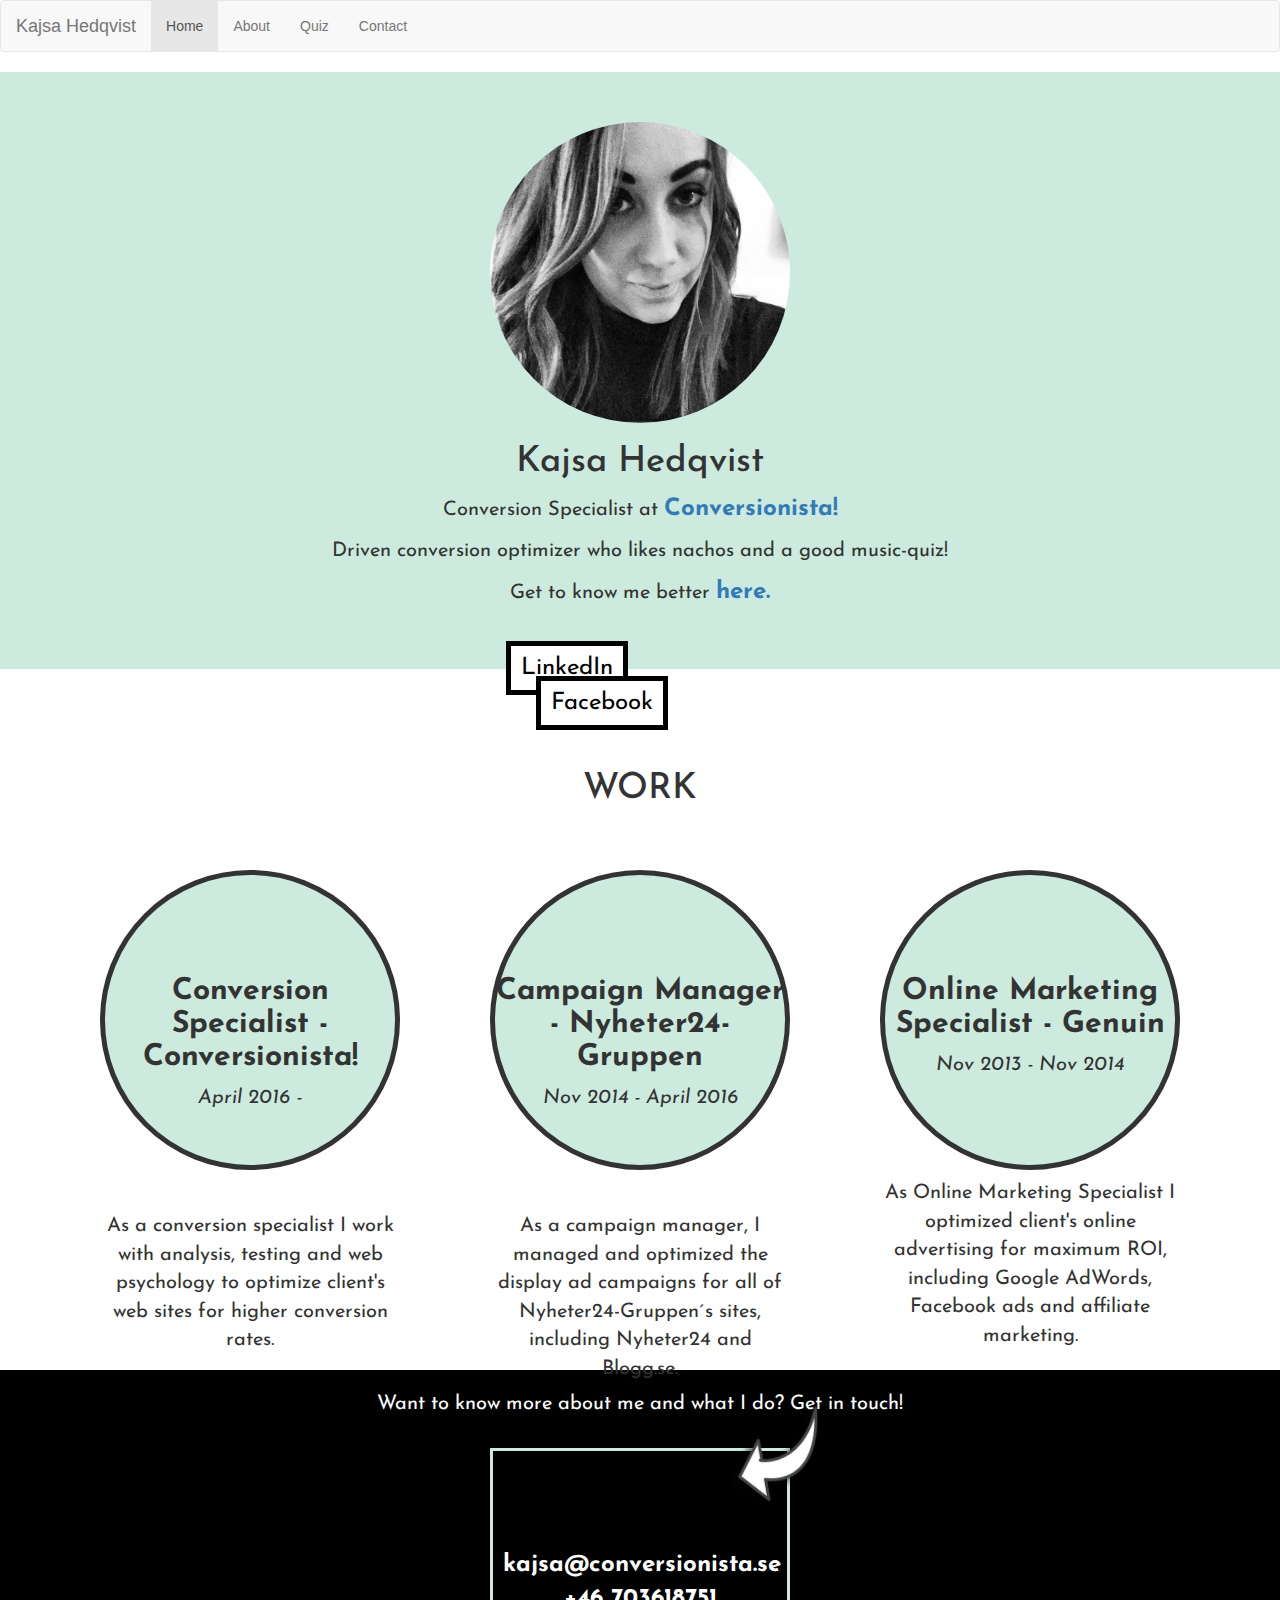
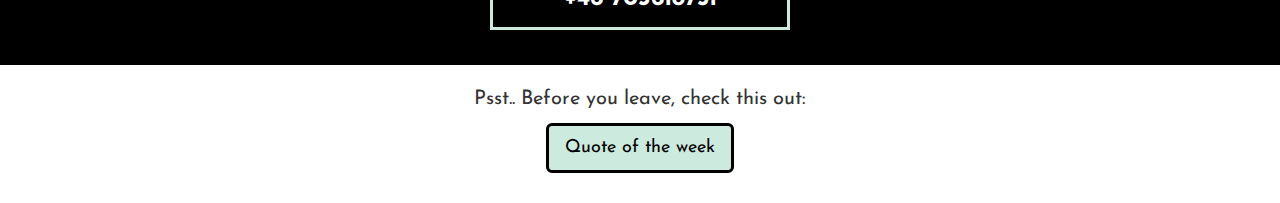
<file: index.html>
<!DOCTYPE html>
<html lang="sv">
	<head>
		<meta charset="UTF-8">
		<meta name="viewport" content="width=device-width, initial-scale=1, minimum-scale=1">
		<title>Kajsa Hedqvist</title>

		<link rel="icon" type="image/png" href="http://images.clipartpanda.com/star-clipart-18548-penta-star-design.png">
		<link rel="apple-touch-icon" href="http://images.clipartpanda.com/star-clipart-18548-penta-star-design.png">

		<link rel="stylesheet" type="text/css" href="normalize.css">
		<link rel="stylesheet" type="text/css" href="https://maxcdn.bootstrapcdn.com/bootstrap/3.3.7/css/bootstrap.min.css">
		<link rel="stylesheet" type="text/css" href="styles.css">
		<link href="https://fonts.googleapis.com/css?family=Josefin+Sans" rel="stylesheet">
	</head>
	<body>
		<nav class="navbar navbar-default">
  			<div class="container-fluid">
    			<div class="navbar-header">
      				<a class="navbar-brand" href="index.html">Kajsa Hedqvist</a>
    			</div>
    		<ul class="nav navbar-nav">
      			<li class="active"><a href="index.html">Home</a></li>
     			<li><a href="about.html">About</a></li>
     			<li><a href="quiz.html">Quiz</a></li>
     			<li><a href="contact.html">Contact</a></li>
    		</ul>
  			</div>
		</nav>
		<div class="green-background">
			<img class="portrait responsive-image" src="bilder-portfolio/kajsa1.png">
			<h1>Kajsa Hedqvist</h1>
			<p>Conversion Specialist at <a class="bigger-textlink" href="http://www.conversionista.se" target="_blank">Conversionista!</a></p>

			<p>Driven conversion optimizer who likes nachos and a good music-quiz!</p> 
			<p>Get to know me better <a class="bigger-textlink" href="about.html">here.</p>
			<!--<p><b>I like to:</p></b>
			<div class="regular-list"><ul class="checkmark">
				<li>Analyze</li>
				<li>Optimize</li>
				<li>Test</li>
			</ul></div>-->
		</div>
		<div class="contact-social">
			<a class="link-button linkedin" href="https://www.linkedin.com/in/kajsa-hedqvist-637a5567/" target="_blank">LinkedIn</a>
			<a class="link-button facebook" href="https://www.facebook.com/kajsa.hedqvist" target="_blank">Facebook</a>
		</div>
		<h1>WORK</h1>
	<div class="container">
		<div class="row">
			<div class="col-sm-4">
				<div class="work-circle">
					<h2 class="work-title">Conversion Specialist - Conversionista!</h2>
					<p class="work-period">April 2016 - </p>
					<p class="work-description">As a conversion specialist I work with analysis, testing and web psychology to optimize client's web sites for higher conversion rates.</p>
				</div>
			</div>
			<div class="col-sm-4">
				<div class="work-circle">
					<h2 class="work-title">Campaign Manager - Nyheter24-Gruppen</h2>
					<p class="work-period">Nov 2014 - April 2016</p>
					<p class="work-description">As a campaign manager, I managed and optimized the display ad campaigns for all of Nyheter24-Gruppen´s sites, including Nyheter24 and Blogg.se. </p>
				</div>
			</div>
			<div class="col-sm-4">
				<div class="work-circle">
					<h2 class="work-title">Online Marketing Specialist - Genuin</h2>
					<p class="work-period">Nov 2013 - Nov 2014</p>
					<p class="work-description">As Online Marketing Specialist I optimized client's online advertising for maximum ROI, including Google AdWords, Facebook ads and affiliate marketing.</p>
				</div>
			</div>
		</div>
	</div>
<div class="grey-background">
			<p class="contact-text">Want to know more about me and what I do? Get in touch!</p>
			<img class="arrow" src="bilder-portfolio/white-curved-arrow-right1.png">
			<div class="contact-info">
				<a class="contact-link-home" href="mailto:kajsa@conversionista.se?Subject=Hello" target="_top">kajsa@conversionista.se</a><br>
				<a class="contact-link-home" href="tel:+46703618751">+46 703618751</a>
			</div>
</div>
			<!--<div class="container">
				<button onclick="buttonAlert()" type="button" class="btn btn-success">Click me!</button>
			</div>-->
			<!-- Trigger the modal with a button -->
	<p>Psst.. Before you leave, check this out:</p>
	<button type="button" class="btn btn-info btn-lg" data-toggle="modal" data-target="#myModal">Quote of the week</button>

	<!-- Modal -->
	<div id="myModal" class="modal fade" role="dialog">
	  <div class="modal-dialog">

	    <!-- Modal content-->
	    <div class="modal-content">
	      <div class="modal-header">
	        <button type="button" class="close" data-dismiss="modal">&times;</button>
	        <h4 class="modal-title">Quote of the week</h4>
	      </div>
	      <div class="modal-body">
	        <p>"Du er ikke alene!"</p>
	        <img class="modal-image" src="bilder-portfolio/heart-transparent.png"
	      </div>
	      <div class="modal-footer">
	        <button type="button" class="btn btn-default" data-dismiss="modal">Got it!</button>
	      </div>
	    </div>
	  </div>
	</div>

	<script src="https://ajax.googleapis.com/ajax/libs/jquery/3.1.1/jquery.min.js"></script>
	<script src="https://maxcdn.bootstrapcdn.com/bootstrap/3.3.7/js/bootstrap.min.js" integrity="sha384-Tc5IQib027qvyjSMfHjOMaLkfuWVxZxUPnCJA7l2mCWNIpG9mGCD8wGNIcPD7Txa" crossorigin="anonymous"></script>
	<script src="script.js" type="text/javascript"></script>
	</body>
</html>
</file>
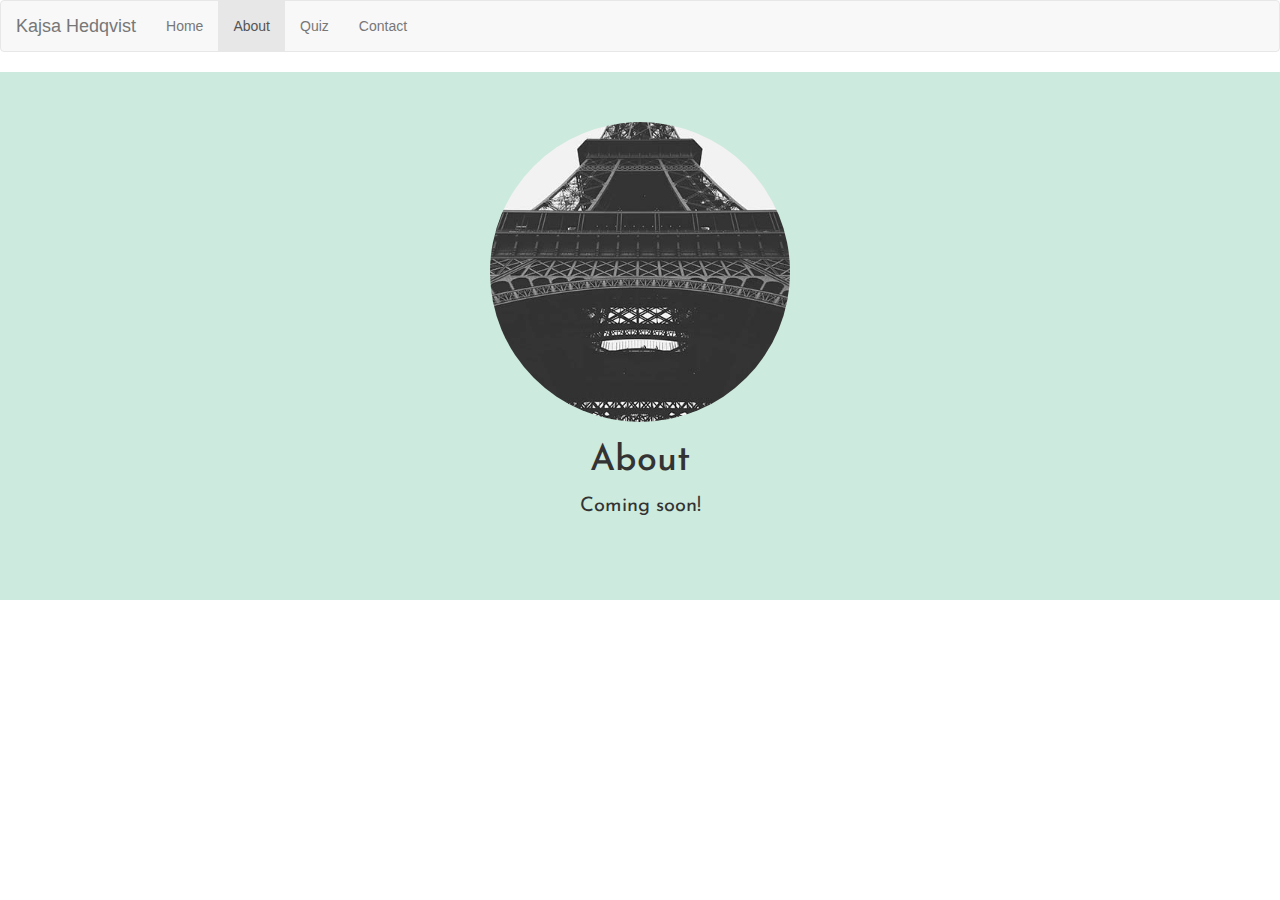
<file: about.html>
<!DOCTYPE html>
<html lang="sv">
	<head>
		<meta charset="UTF-8">
		<meta name="viewport" content="width=device-width, initial-scale=1, minimum-scale=1">
		<title>Kajsa Hedqvist</title>

		<link rel="icon" type="image/png" href="http://images.clipartpanda.com/star-clipart-18548-penta-star-design.png">
		<link rel="apple-touch-icon" href="http://images.clipartpanda.com/star-clipart-18548-penta-star-design.png">
		
		<link rel="stylesheet" type="text/css" href="normalize.css">
		<link rel="stylesheet" type="text/css" href="https://maxcdn.bootstrapcdn.com/bootstrap/3.3.7/css/bootstrap.min.css">
		<link rel="stylesheet" type="text/css" href="styles.css">
		<link href="https://fonts.googleapis.com/css?family=Josefin+Sans" rel="stylesheet">
	</head>
	<body>
		<nav class="navbar navbar-default">
  			<div class="container-fluid">
    			<div class="navbar-header">
      				<a class="navbar-brand" href="index.html">Kajsa Hedqvist</a>
    			</div>
    		<ul class="nav navbar-nav">
      			<li><a href="index.html">Home</a></li>
     			<li class="active"><a href="about.html">About</a></li>
     			<li><a href="quiz.html">Quiz</a></li>
     			<li><a href="contact.html">Contact</a></li>
    		</ul>
  			</div>
		</nav>
		<div class="green-background">
			<img class="portrait responsive-image" src="exempelbilder/bild3-square.jpg">
			<h1>About</h1>
			<p>Coming soon!</p><br>
		</div>
		<script src="https://maxcdn.bootstrapcdn.com/bootstrap/3.3.7/js/bootstrap.min.js" integrity="sha384-Tc5IQib027qvyjSMfHjOMaLkfuWVxZxUPnCJA7l2mCWNIpG9mGCD8wGNIcPD7Txa" crossorigin="anonymous"></script>
	</body>
</html>
</file>
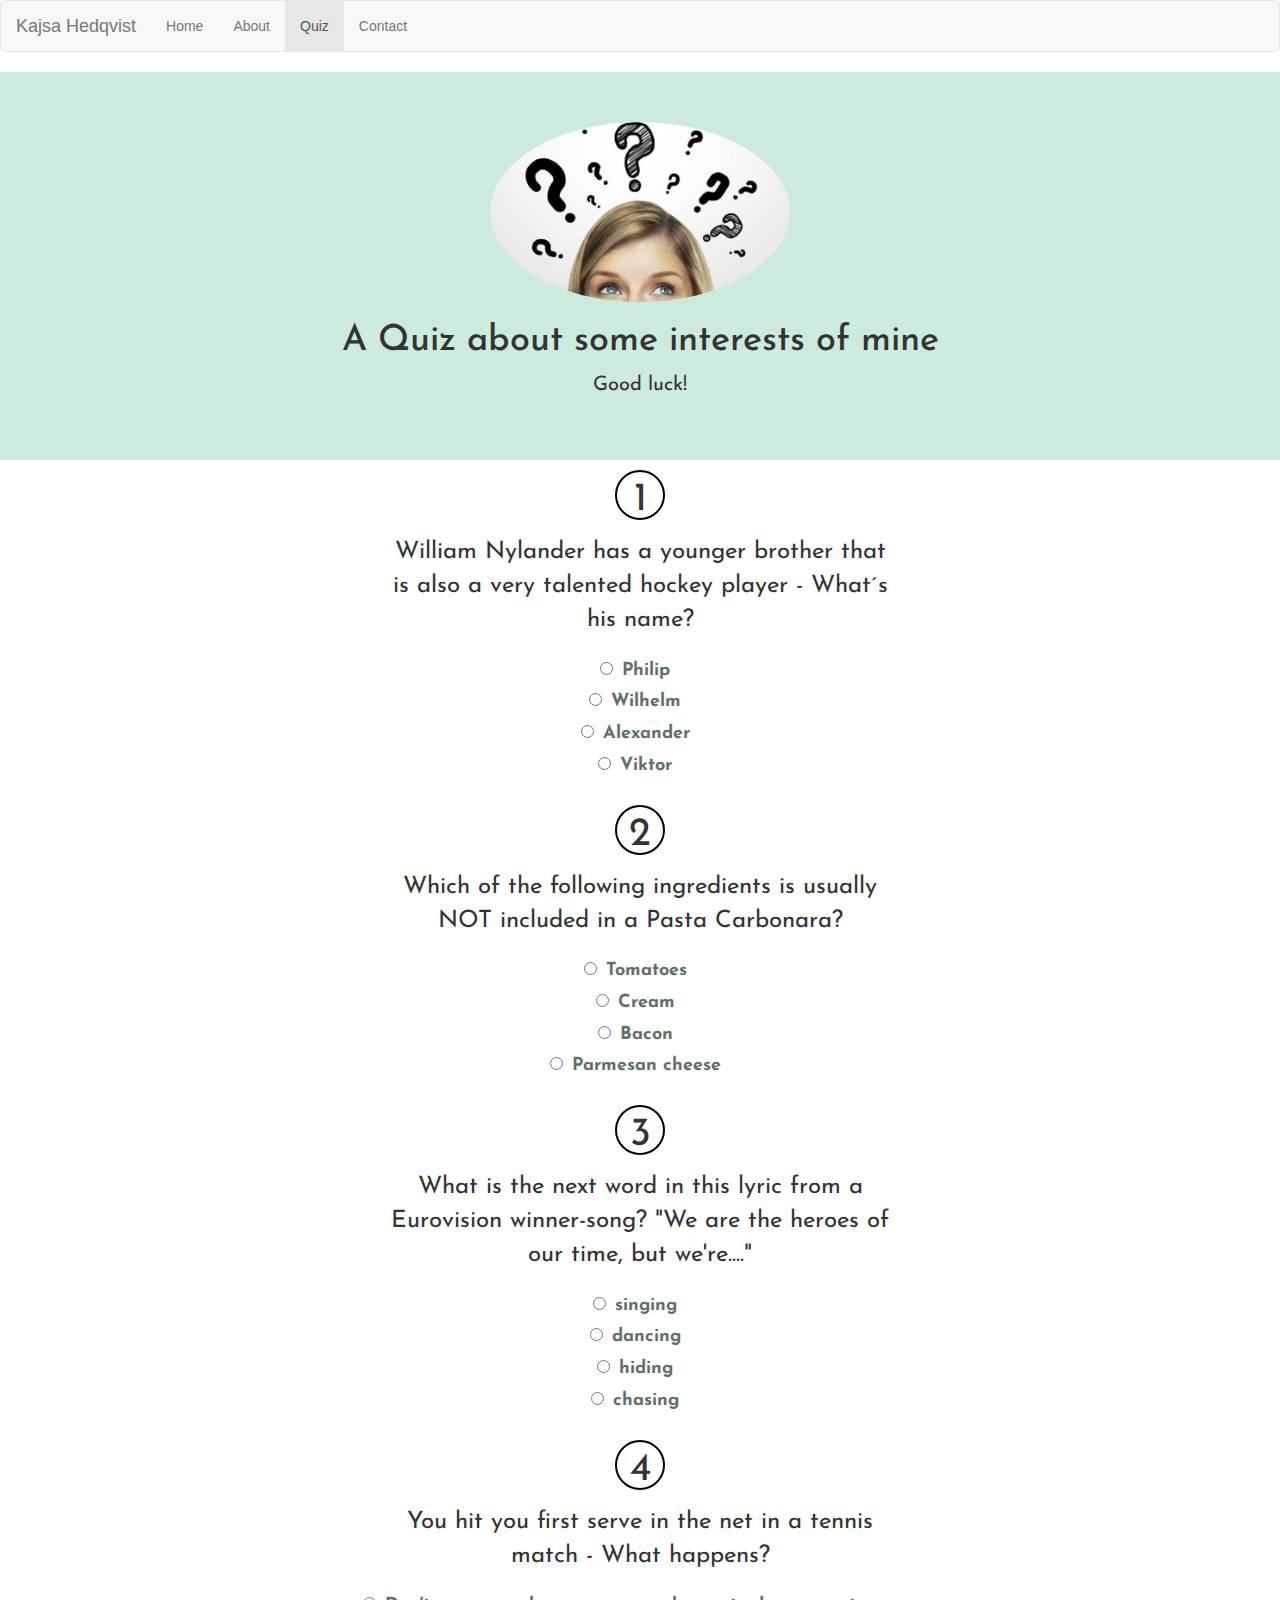
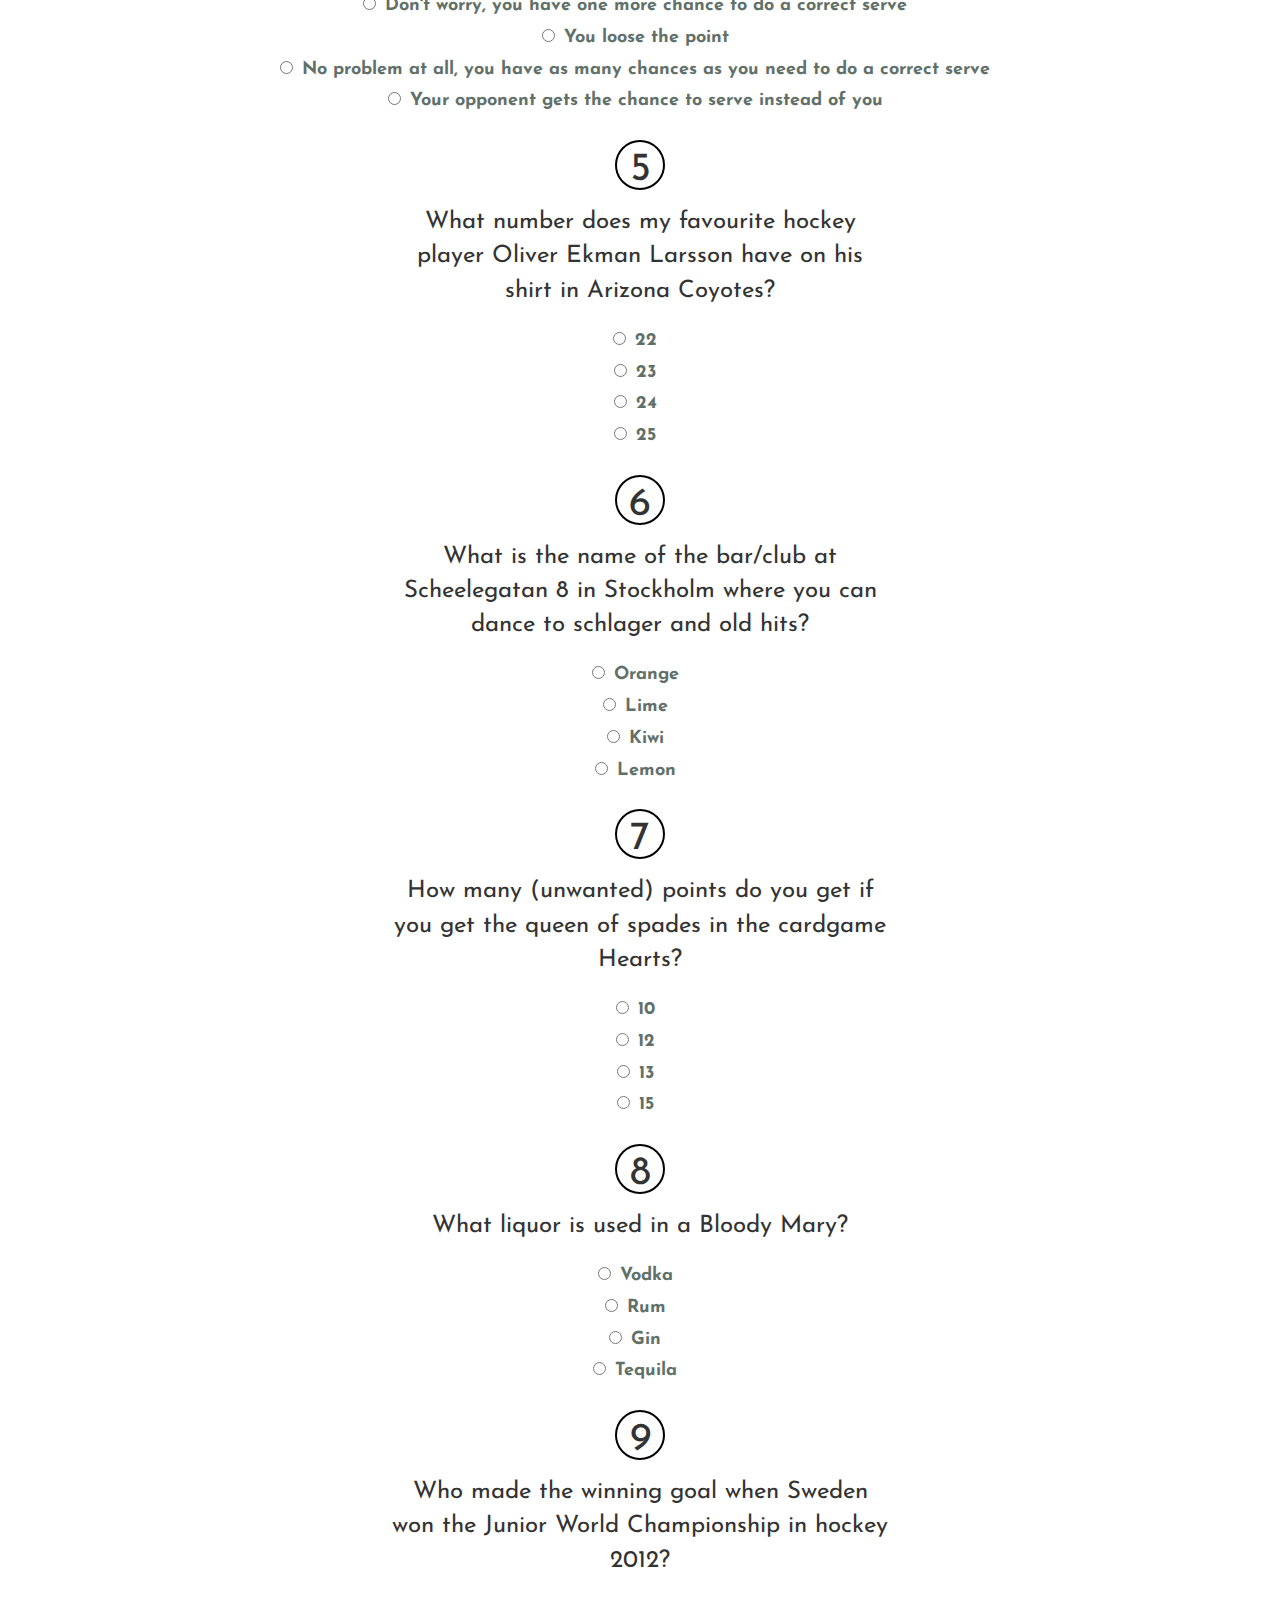
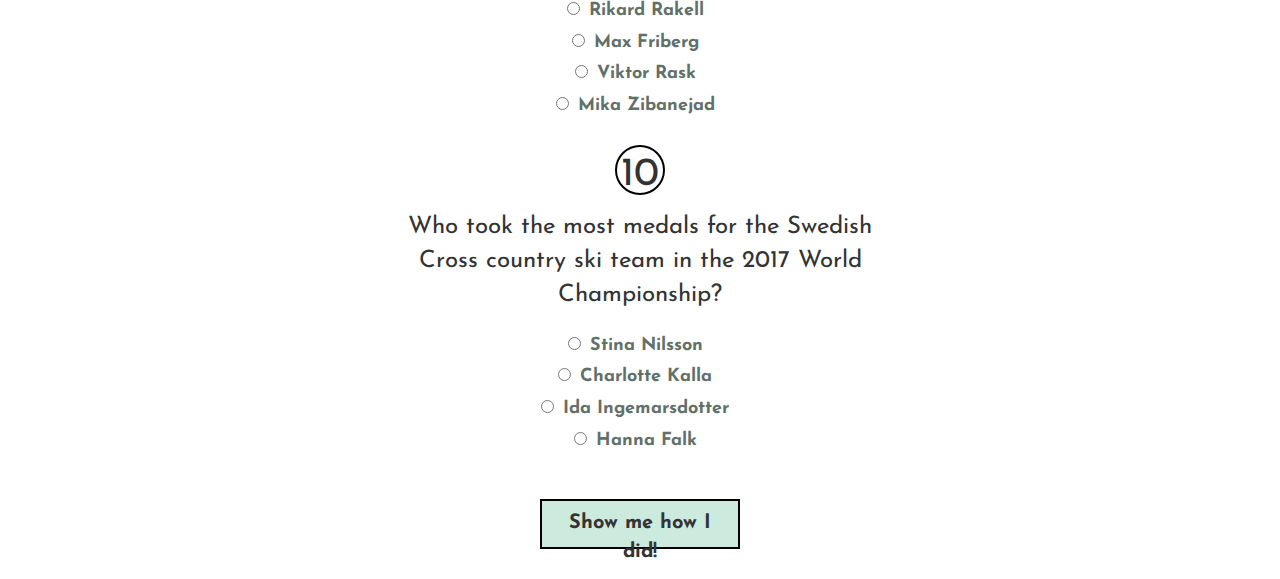
<file: quiz.html>
<!DOCTYPE html>
<html lang="sv">
	<head>
		<meta charset="UTF-8">
		<meta name="viewport" content="width=device-width, initial-scale=1, minimum-scale=1">
		<title>Kajsa Hedqvist</title>

		<link rel="icon" type="image/png" href="http://images.clipartpanda.com/star-clipart-18548-penta-star-design.png">
		<link rel="apple-touch-icon" href="http://images.clipartpanda.com/star-clipart-18548-penta-star-design.png">

		<link rel="stylesheet" type="text/css" href="normalize.css">
		<link rel="stylesheet" type="text/css" href="https://maxcdn.bootstrapcdn.com/bootstrap/3.3.7/css/bootstrap.min.css">
		<link rel="stylesheet" type="text/css" href="styles.css">
		<link href="https://fonts.googleapis.com/css?family=Josefin+Sans" rel="stylesheet">
		<script type="text/javascript" src="js/jquery.js"></script>
		<script type="text/javascript" src="js/quiz-1.js"></script>
	</head>
	<body>
		<nav class="navbar navbar-default">
  			<div class="container-fluid">
    			<div class="navbar-header">
      				<a class="navbar-brand" href="index.html">Kajsa Hedqvist</a>
    			</div>
    		<ul class="nav navbar-nav">
      			<li><a href="index.html">Home</a></li>
     			<li><a href="about.html">About</a></li>
     			<li class="active"><a href="quiz.html">Quiz</a></li>
     			<li><a href="contact.html">Contact</a></li>
    		</ul>
  			</div>
		</nav>
		<div class="green-background">
			<img class="portrait responsive-image" src="bilder-portfolio/quiz.jpg">
			<h1>A Quiz about some interests of mine</h1>
			<p>Good luck!</p>
		</div>
<div class="numberCircle">1</div>
	<p class="question">William Nylander has a younger brother that is also a very talented hockey player - What´s his name?</p>        
<ul class="answers">            
	<input type="radio" name="q1" value="a" id="q1a"><label for="q1a">Philip</label><br/>          
	<input type="radio" name="q1" value="b" id="q1b"><label for="q1b">Wilhelm</label><br/>            
	<input type="radio" name="q1" value="c" id="q1c"><label for="q1c">Alexander</label><br/>            
	<input type="radio" name="q1" value="d" id="q1d"><label for="q1d">Viktor</label><br/>       
</ul>        

<div class="numberCircle">2</div>
	<p class="question">Which of the following ingredients is usually NOT included in a Pasta Carbonara?</p>        

<ul class="answers">            
	<input type="radio" name="q2" value="a" id="q2a"><label for="q2a">Tomatoes</label><br/>           
	<input type="radio" name="q2" value="b" id="q2b"><label for="q2b">Cream</label><br/>            
	<input type="radio" name="q2" value="c" id="q2c"><label for="q2c">Bacon</label><br/>           
	<input type="radio" name="q2" value="d" id="q2d"><label for="q2d">Parmesan cheese</label><br/>       
</ul>        

<div class="numberCircle">3</div>
	<p class="question">What is the next word in this lyric from a Eurovision winner-song? "We are the heroes of our time, but we're...."</p>        

<ul class="answers">            
	<input type="radio" name="q3" value="a" id="q3a"><label for="q3a">singing</label><br/>            
	<input type="radio" name="q3" value="b" id="q3b"><label for="q3b">dancing</label><br/>            
	<input type="radio" name="q3" value="c" id="q3c"><label for="q3c">hiding</label><br/>           
	<input type="radio" name="q3" value="d" id="q3d"><label for="q3d">chasing</label><br/>       
</ul>        

<div class="numberCircle">4</div>
	<p class="question">You hit you first serve in the net in a tennis match - What happens?</p>        

<ul class="answers">           
	<input type="radio" name="q4" value="a" id="q4a"><label for="q4a">Don't worry, you have one more chance to do a correct serve</label><br/>            
	<input type="radio" name="q4" value="b" id="q4b"><label for="q4b">You loose the point</label><br/>            
	<input type="radio" name="q4" value="c" id="q4c"><label for="q4c">No problem at all, you have as many chances as you need to do a correct serve</label><br/>            
	<input type="radio" name="q4" value="d" id="q4d"><label for="q4d">Your opponent gets the chance to serve instead of you</label><br/>        
</ul>        

<div class="numberCircle">5</div>
	<p class="question">What number does my favourite hockey player Oliver Ekman Larsson have on his shirt in Arizona Coyotes?</p>        

<ul class="answers">            
	<input type="radio" name="q5" value="a" id="q5a"><label for="q5a">22</label><br/>            
	<input type="radio" name="q5" value="b" id="q5b"><label for="q5b">23</label><br/>            
	<input type="radio" name="q5" value="c" id="q5c"><label for="q5c">24</label><br/>           
	<input type="radio" name="q5" value="d" id="q5d"><label for="q5d">25</label><br/>        
</ul>        

<div class="numberCircle">6</div>
	<p class="question">What is the name of the bar/club at Scheelegatan 8 in Stockholm where you can dance to schlager and old hits?</p>        

<ul class="answers">            
	<input type="radio" name="q6" value="a" id="q6a"><label for="q6a">Orange</label><br/>            
	<input type="radio" name="q6" value="b" id="q6b"><label for="q6b">Lime</label><br/>            
	<input type="radio" name="q6" value="c" id="q6c"><label for="q6c">Kiwi</label><br/>            
	<input type="radio" name="q6" value="d" id="q6d"><label for="q6d">Lemon</label><br/>        
</ul>       

<div class="numberCircle">7</div>
	<p class="question">How many (unwanted) points do you get if you get the queen of spades in the cardgame Hearts?</p>        

<ul class="answers">            
	<input type="radio" name="q7" value="a" id="q7a"><label for="q7a">10</label><br/>            
	<input type="radio" name="q7" value="b" id="q7b"><label for="q7b">12</label><br/>            
	<input type="radio" name="q7" value="c" id="q7c"><label for="q7c">13</label><br/>            
	<input type="radio" name="q7" value="d" id="q7d"><label for="q7d">15</label><br/>        
</ul>        

<div class="numberCircle">8</div>
<p class="question">What liquor is used in a Bloody Mary?</p>        

<ul class="answers">            
	<input type="radio" name="q8" value="a" id="q8a"><label for="q8a">Vodka</label><br/>            
	<input type="radio" name="q8" value="b" id="q8b"><label for="q8b">Rum</label><br/>            
	<input type="radio" name="q8" value="c" id="q8c"><label for="q8c">Gin</label><br/>            
	<input type="radio" name="q8" value="d" id="q8d"><label for="q8d">Tequila</label><br/>       
</ul>        

<div class="numberCircle">9</div>
	<p class="question">Who made the winning goal when Sweden won the Junior World Championship in hockey 2012?</p>        

<ul class="answers">            
	<input type="radio" name="q9" value="a" id="q9a"><label for="q9a">Rikard Rakell</label><br/>            
	<input type="radio" name="q9" value="b" id="q9b"><label for="q9b">Max Friberg</label><br/>            
	<input type="radio" name="q9" value="c" id="q9c"><label for="q9c">Viktor Rask</label><br/>            
	<input type="radio" name="q9" value="d" id="q9d"><label for="q9d">Mika Zibanejad</label><br/>        
</ul>        

<div class="numberCircle">10</div>
	<p class="question">Who took the most medals for the Swedish Cross country ski team in the 2017 World Championship?</p>        

<ul class="answers">           
	<input type="radio" name="q10" value="a" id="q10a"><label for="q10a">Stina Nilsson</label><br/>            
	<input type="radio" name="q10" value="b" id="q10b"><label for="q10b">Charlotte Kalla</label><br/>            
	<input type="radio" name="q10" value="c" id="q10c"><label for="q10c">Ida Ingemarsdotter</label><br/>            
	<input type="radio" name="q10" value="d" id="q10d"><label for="q10d">Hanna Falk</label><br/>        
</ul>        

<br/>
<div id="results">            
	<p class="results-text">Show me how I did!</p>       
</div>                

<div id="category1">            
	<p>              
	<strong>Question 1:</strong> The correct answer is <strong>Alexander</strong>.</p>        
</div>        

<div id="category2">            
	<p>              
	<strong>Question 2:</strong> The correct answer is <strong>Tomatoes</strong>.</p>        
</div>        

<div id="category3">            
	<p>                
	<strong>Question 3:</strong> The correct answer is <strong>dancing</strong>.</p>        
</div>        

<div id="category4">            
	<p>               
	<strong>Question 4:</strong> The correct answer is <strong>Don't worry, you have one more chance to do a correct serve</strong>.</p>        
</div>        

<div id="category5">            
	<p>                
	<strong>Question 5:</strong> The correct answer is <strong>23</strong>.</p>        
</div>        

<div id="category6">            
	<p>                
	<strong>Question 6:</strong> The correct answer is <strong>Lemon</strong>.</p>        
</div>        

<div id="category7">            
	<p>                
	<strong>Question 7:</strong> The correct answer is <strong>13</strong>.</p>        
</div>        

<div id="category8">            
	<p>               
	<strong>Question 8:</strong> The correct answer is <strong>Vodka</strong>.</p>        
</div>        

<div id="category9">           
	<p>               
	<strong>Question 9:</strong> The correct answer is <strong>Mika Zibanejad</strong>.</p>        
</div>        

<div id="category10">            
	<p>                
	<strong>Question 10:</strong> The correct answer is <strong>Charlotte Kalla</strong>.</p>        
</div>        

<div id="category11">            
<p>                
You answered them all right!</p>        
</div>
				<script src="https://maxcdn.bootstrapcdn.com/bootstrap/3.3.7/js/bootstrap.min.js" integrity="sha384-Tc5IQib027qvyjSMfHjOMaLkfuWVxZxUPnCJA7l2mCWNIpG9mGCD8wGNIcPD7Txa" crossorigin="anonymous"></script>
	</body>
</html>
</file>
<file: styles.css>
.green-background {
	background-color: #CCEADD;
	padding: 50px;
}

h1 {
	font-family: 'Josefin Sans', sans-serif;
	text-align: center;
}


p {
    font-family: 'Josefin Sans', sans-serif;
    font-size: 20px;
    text-align: center;
}

.portrait {
	width: 300px;
	display: block;
	margin: auto;
	border-radius: 50%;
}

.bigger-textlink {
	font-size: 24px;
	font-weight: bold;
}

.link-button {
	border: 5px solid black;
	padding: 10px;
	background-color: white;
	color: black;
	font-family: 'Josefin Sans', sans-serif;
	font-size: 24px

}

.contact-social {
	margin-bottom: 50px;
	margin-left: auto;
	margin-right: auto;
	width: 268px;
	margin-top: -20px;
}

.linkedin {
}

.facebook {
	margin-left: 30px;
	width: 100px;
}

.link-button:visited {
	color: black;
}


a:link {
    text-decoration: none;
}

a:visited {
    text-decoration: none;
    color: black;
}


/*.regular-list {
	width: 160px;
	margin: auto;
	font-family: 'Josefin Sans', sans-serif;
    font-size: 20px;
}

ul.checkmark li:before {
    content:"\2713\0020";
}

ul {
	list-style-type: none;
}*/

/*.work-logo {
	width: 150px;
	display: block;
	margin: auto;
	margin-bottom: 5px;
}*/

.work-title {
	font-family: 'Josefin Sans', sans-serif;
	text-align: center;
	font-weight: bold;
	font-size: 30px;
	margin-top: 100px;
}

.work-period {
	font-style: italic;
}

.work-circle {
	width: 300px;
	height: 300px;
	background: #CCEADD;
	-moz-border-radius: 150px;
	-webkit-border-radius: 150px;
	border-radius: 150px;
	margin-top: 50px;
	margin-bottom: 50px;
	margin-left: auto;
	margin-right: auto;
	border: 5px solid;
}

.work-description {
	margin-top: 100px;
	margin-bottom: 150px;
}

.contact-text {
	margin-top: 150px;
	padding-top: 20px;
	color: white;
}

.contact-info {
	border: 3px solid #CCEADD;
	padding: 10px;
	margin-top: 30px;
	margin-bottom: 30px;
	margin-left: auto;
	margin-right: auto;
	font-family: 'Josefin Sans', sans-serif;
	text-align: center;
	font-weight: bold;
	width: 300px;

}

.contact-link-home {
	font-size: 24px;
	color: white;
}

.contact-link-subpage {
	font-size: 24px;
	color: black;
}

.btn-success {
	color:black;
	border-color: black;
	font-family: 'Josefin Sans', sans-serif;
}

.btn {
	border: 3px solid black;
	display: block;
	margin-left: auto;
	margin-right: auto;
	margin-bottom: 30px;
}

.container {
	margin-bottom: 30px;
}

.btn-info {
	background-color: green;
	font-family: 'Josefin Sans', sans-serif;
}

.grey-background {
	background-color: black;
	padding-bottom: 5px;
	margin-bottom: 20px;
}

.contact-img {
	width: 50px;
	margin: auto;
	display: block;
}

.arrow {
	width: 120px;
	display: inline;
	float: right;
	margin-right: 440px;
	position: relative;
	bottom: 32px;
	-webkit-transform: rotate(-10deg);
    -moz-transform: rotate(-10deg);
    -ms-transform: rotate(-10deg);
    -o-transform: rotate(-10deg);
    transform: rotate(-10deg);

}

.btn-info {
	background-color: #CCEADD;
	color: black;
}

.btn-info:hover, .btn-info:focus {
	background-color: green;
	border-color: black;
}

.modal-image {
	width: 150px;
	display: block;
	margin: auto;
	margin-bottom: 20px;
}

.question {
	width: 500px;
	margin: auto;
	margin-bottom: 10px;
	margin-top: 30px;
	font-size: 24px;
}

.numberCircle {
   	border-radius: 50%;
   	width: 50px;
    height: 50px;

    background: white;
    border: 2px solid black;
    text-align: center;
    margin: auto;
    margin-top: 10px;

    font-size: 40px;
    font-family: 'Josefin Sans', sans-serif;
    vertical-align: middle;
}

.answers {
	font-family: 'Josefin Sans', sans-serif;
	text-align: center;
	margin-right: 50px;
	color: #617069;
	font-size: 18px;
	margin-top: 20px;
	margin-bottom: 20px;
}

.answers li { 
list-style: upper-alpha; 
} 

label { 
margin-left: 0.5em; 
cursor: pointer; 
} 

#results { 
background: #CCEADD; 
color: 000000; 
padding: 8px; 
text-align: center; 
width: 200px; 
height: 50px;
cursor: pointer; 
border: 2px solid black;
margin: auto; 
margin-bottom: 30px;
}

.results-text {
	font-family: 'Josefin Sans', sans-serif;
	font-weight: bold;
}

#results:hover { 
background: green; 
color: black; 
padding: 8px; 
text-align: center; 
width: 200px; 
cursor: pointer; 
border: 2px solid black;
} 

#categorylist { 
margin-top: 6px; 
display: none; 
} 

#category1, #category2, #category3, #category4, #category5, #category6, #category7, #category8, #category9, #category10, #category11 { 
display: none; 
}

#closing {
display: none;
font-style: italic;
}

.question {
	margin-top: 15px;
}


@media only screen and (min-width: 760px) {
	.responsive-image {
		width: 300px;
	}
	.arrow {
		width: 120px;
	}
}

@media only screen and (max-width: 760px) {
	.responsive-image {
		width: 70%;
	}
	.work-circle {
		margin-bottom: 200px;
	}

	.contact-text {
		margin-top: 0px;
	}

	.arrow {
		display: none;
	}
}
</file>
